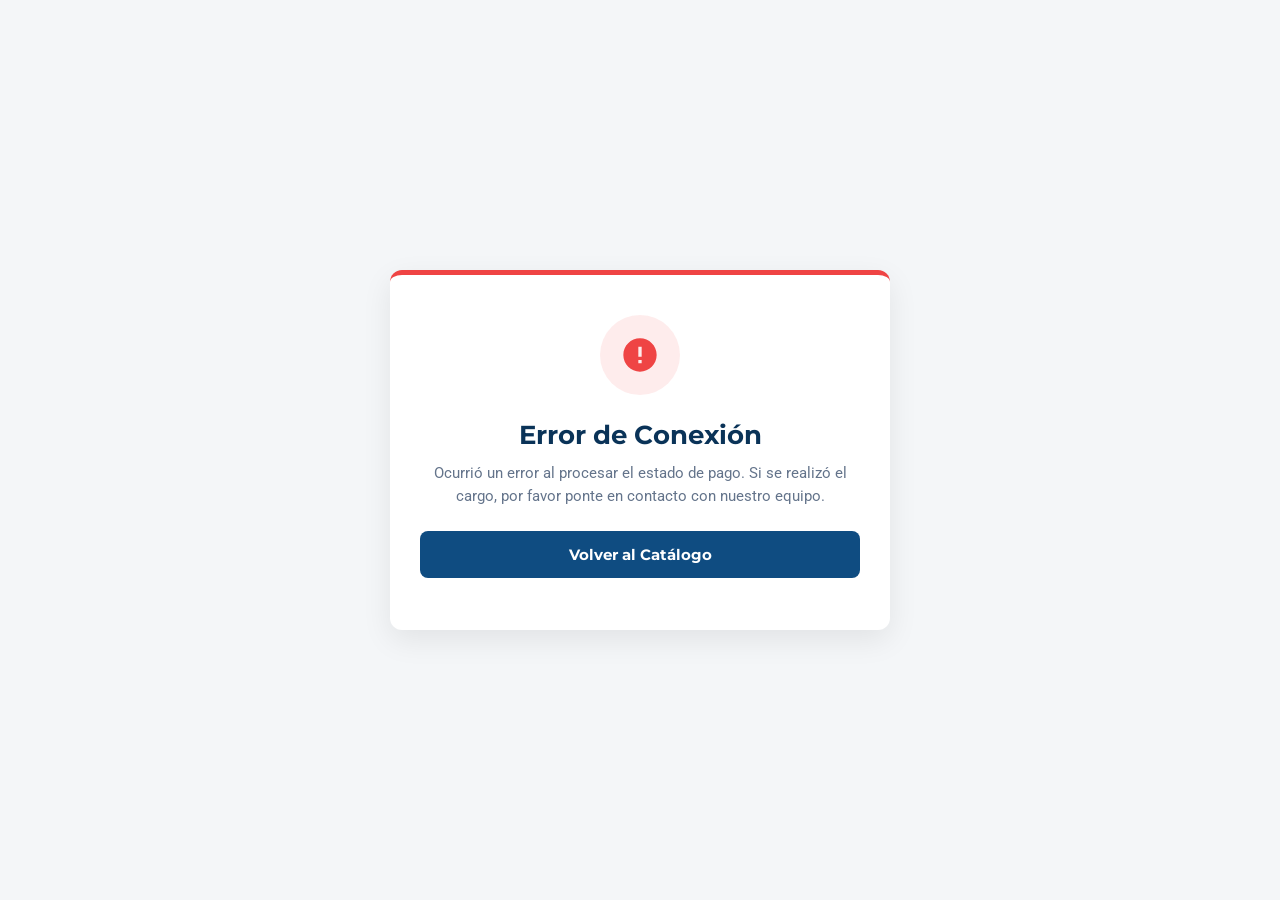
<file: OneDrive - Falabella/Escritorio/ahorraya/checkout-success.html>
<!DOCTYPE html>
<html lang="es">
<head>
    <meta charset="UTF-8">
    <meta name="viewport" content="width=device-width, initial-scale=1.0">
    <title>Estado de Pago - AhorraYa!</title>
    <!-- Google Fonts -->
    <link rel="preconnect" href="https://fonts.googleapis.com">
    <link rel="preconnect" href="https://fonts.gstatic.com" crossorigin>
    <link href="https://fonts.googleapis.com/css2?family=Montserrat:wght@400;600;700;800&family=Roboto:wght@300;400;500;700&display=swap" rel="stylesheet">
    <style>
        :root {
            --color-primary: #0F4C81;
            --color-primary-dark: #0A3358;
            --color-secondary: #E35E14;
            --color-bg: #F4F6F8;
            --color-text-dark: #1E293B;
            --color-success: #25D366;
            --color-danger: #EF4444;
            --color-warning: #F59E0B;
        }

        * {
            box-sizing: border-box;
            margin: 0;
            padding: 0;
        }

        body {
            font-family: 'Roboto', sans-serif;
            background-color: var(--color-bg);
            color: var(--color-text-dark);
            min-height: 100vh;
            display: flex;
            align-items: center;
            justify-content: center;
            padding: 20px;
        }

        .success-card {
            background: #ffffff;
            border-radius: 12px;
            box-shadow: 0 10px 30px rgba(0, 0, 0, 0.08);
            max-width: 500px;
            width: 100%;
            padding: 40px 30px;
            text-align: center;
            border-top: 5px solid var(--color-primary);
        }

        .icon-container {
            width: 80px;
            height: 80px;
            border-radius: 50%;
            display: flex;
            align-items: center;
            justify-content: center;
            margin: 0 auto 24px auto;
        }

        .icon-container.success {
            background-color: rgba(37, 211, 102, 0.1);
            color: var(--color-success);
        }

        .icon-container.failure {
            background-color: rgba(239, 68, 68, 0.1);
            color: var(--color-danger);
        }

        .icon-container.warning {
            background-color: rgba(245, 158, 11, 0.1);
            color: var(--color-warning);
        }

        .icon-container svg {
            width: 40px;
            height: 40px;
        }

        h2 {
            font-family: 'Montserrat', sans-serif;
            font-weight: 700;
            font-size: 1.6rem;
            margin-bottom: 12px;
            color: var(--color-primary-dark);
        }

        p.subtitle {
            font-size: 0.95rem;
            color: #64748B;
            margin-bottom: 24px;
            line-height: 1.5;
        }

        .details-box {
            background-color: #F8FAFC;
            border: 1px solid #E2E8F0;
            border-radius: 8px;
            padding: 20px;
            margin-bottom: 28px;
            text-align: left;
        }

        .details-row {
            display: flex;
            justify-content: space-between;
            margin-bottom: 10px;
            font-size: 0.9rem;
        }

        .details-row:last-child {
            margin-bottom: 0;
            padding-top: 10px;
            border-top: 1px dashed #CBD5E1;
            font-weight: 700;
            font-size: 1rem;
        }

        .details-label {
            color: #64748B;
        }

        .details-value {
            color: var(--color-text-dark);
        }

        .btn {
            display: inline-flex;
            align-items: center;
            justify-content: center;
            width: 100%;
            padding: 14px 24px;
            border-radius: 8px;
            font-family: 'Montserrat', sans-serif;
            font-weight: 700;
            font-size: 0.95rem;
            cursor: pointer;
            text-decoration: none;
            transition: all 0.2s ease;
            border: none;
            margin-bottom: 12px;
        }

        .btn-whatsapp {
            background-color: var(--color-success);
            color: #ffffff;
        }

        .btn-whatsapp:hover {
            background-color: #20BA5A;
            transform: translateY(-2px);
        }

        .btn-primary {
            background-color: var(--color-primary);
            color: #ffffff;
        }

        .btn-primary:hover {
            background-color: var(--color-primary-dark);
            transform: translateY(-2px);
        }

        .btn-secondary {
            background-color: transparent;
            color: var(--color-primary);
            border: 2px solid var(--color-primary);
        }

        .btn-secondary:hover {
            background-color: rgba(15, 76, 129, 0.05);
        }

        .btn svg {
            margin-right: 8px;
        }

        .loading-spinner {
            border: 4px solid rgba(0, 0, 0, 0.1);
            width: 36px;
            height: 36px;
            border-radius: 50%;
            border-left-color: var(--color-primary);
            animation: spin 1s linear infinite;
            margin: 20px auto;
        }

        @keyframes spin {
            0% { transform: rotate(0deg); }
            100% { transform: rotate(360deg); }
        }
    </style>
</head>
<body>

    <div class="success-card" id="cardContainer">
        <div id="loader">
            <div class="loading-spinner"></div>
            <p>Procesando estado de tu pago...</p>
        </div>
        <div id="content" style="display: none;">
            <!-- Populated Dynamically -->
        </div>
    </div>

    <script>
        const urlParams = new URLSearchParams(window.location.search);
        const orderId = urlParams.get('orderId') || 'Desconocido';
        const status = urlParams.get('status') || 'error';
        const amountParam = urlParams.get('amount');

        const cardContainer = document.getElementById('cardContainer');
        const loader = document.getElementById('loader');
        const contentDiv = document.getElementById('content');

        // Main logic
        async function init() {
            let orderData = null;
            
            // Try to fetch order details from Netlify Postgres API
            if (orderId && orderId !== 'Desconocido') {
                try {
                    const res = await fetch(`/.netlify/functions/orders?id=${orderId}`);
                    if (res.ok) {
                        orderData = await res.json();
                    }
                } catch (e) {
                    console.warn("Failed to fetch order details from Postgres API", e);
                }
            }

            loader.style.display = 'none';
            contentDiv.style.display = 'block';

            const formatAmount = (num) => new Intl.NumberFormat('es-CL').format(Math.round(num));

            if (status === 'success') {
                cardContainer.style.borderTopColor = 'var(--color-success)';
                const totalPaid = amountParam ? parseInt(amountParam, 10) : (orderData ? orderData.total : 0);
                
                contentDiv.innerHTML = `
                    <div class="icon-container success">
                        <svg viewBox="0 0 24 24" fill="currentColor">
                            <path d="M12 2C6.48 2 2 6.48 2 12s4.48 10 10 10 10-4.48 10-10S17.52 2 12 2zm-2 15l-5-5 1.41-1.41L10 14.17l7.59-7.59L19 8l-9 9z"/>
                        </svg>
                    </div>
                    <h2>¡Pago Exitoso!</h2>
                    <p class="subtitle">Hemos recibido tu pago con Webpay correctamente. Tu pedido se está procesando.</p>
                    
                    <div class="details-box">
                        <div class="details-row">
                            <span class="details-label">Pedido ID</span>
                            <span class="details-value" style="font-weight: 700;">${orderId}</span>
                        </div>
                        <div class="details-row">
                            <span class="details-label">Estado de Pago</span>
                            <span class="details-value" style="color: var(--color-success); font-weight: 700;">Aprobado (WebPay)</span>
                        </div>
                        <div class="details-row">
                            <span class="details-label">Total Cifrado</span>
                            <span class="details-value">$${formatAmount(totalPaid)}</span>
                        </div>
                    </div>

                    <button class="btn btn-whatsapp" id="btnSendWhatsappSuccess">
                        <svg viewBox="0 0 24 24" width="20" height="20" fill="currentColor" style="vertical-align: middle;">
                            <path d="M12.004 2C6.48 2 2 6.48 2 12.004c0 1.91.536 3.693 1.47 5.21L2 22l4.928-1.295a9.92 9.92 0 0 0 5.076 1.393c5.524 0 10.004-4.48 10.004-10.004C22.008 6.48 17.528 2 12.004 2zm.004 18.004c-1.657 0-3.21-.443-4.562-1.217l-.328-.188-3.066.804.819-2.991-.207-.33A7.954 7.954 0 0 1 3.5 12c0-4.41 3.589-8 8-8s8 3.59 8 8-3.59 8-8 8zm4.397-6.059c-.24-.12-1.423-.7-1.643-.78-.22-.08-.38-.12-.54.12-.16.24-.62.78-.76.94-.14.16-.28.18-.52.06a7.39 7.39 0 0 1-1.92-1.18c-.89-.793-1.49-1.77-1.66-2.07-.17-.3-.02-.46.13-.58.14-.11.3-.35.45-.53.15-.17.2-.29.3-.47.1-.19.05-.36-.02-.5-.07-.15-.62-1.5-.85-2.05-.23-.55-.48-.47-.66-.48h-.56c-.2 0-.52.07-.79.37-.27.3-1.03 1.01-1.03 2.47s1.07 2.87 1.22 3.07c.15.2 2.11 3.22 5.11 4.52.71.31 1.27.49 1.7.63.72.23 1.37.2 1.89.12.58-.08 1.78-.73 2.03-1.43.25-.7.25-1.29.17-1.42-.08-.13-.28-.21-.52-.33z"/>
                        </svg>
                        Enviar Detalle por WhatsApp
                    </button>
                    <a href="/" class="btn btn-secondary">Volver a la Tienda</a>
                `;

                document.getElementById('btnSendWhatsappSuccess').addEventListener('click', () => {
                    sendWhatsappNotification(orderData, orderId, totalPaid, 'WebPay (Aprobado)');
                });

            } else if (status === 'failure') {
                cardContainer.style.borderTopColor = 'var(--color-danger)';
                contentDiv.innerHTML = `
                    <div class="icon-container failure">
                        <svg viewBox="0 0 24 24" fill="currentColor">
                            <path d="M12 2C6.48 2 2 6.48 2 12s4.48 10 10 10 10-4.48 10-10S17.52 2 12 2zm1 15h-2v-2h2v2zm0-4h-2V7h2v6z"/>
                        </svg>
                    </div>
                    <h2>Pago Rechazado</h2>
                    <p class="subtitle font-weight-500">Transbank Webpay rechazó la transacción. No se ha realizado ningún cobro.</p>
                    
                    <div class="details-box">
                        <div class="details-row">
                            <span class="details-label">Pedido ID</span>
                            <span class="details-value">${orderId}</span>
                        </div>
                        <div class="details-row">
                            <span class="details-label">Método</span>
                            <span class="details-value" style="color: var(--color-danger); font-weight: 700;">WebPay Rechazado</span>
                        </div>
                    </div>

                    <a href="/" class="btn btn-primary">Reintentar Compra</a>
                    <button class="btn btn-whatsapp" id="btnSendWhatsappSupport">
                        <svg viewBox="0 0 24 24" width="20" height="20" fill="currentColor" style="vertical-align: middle; margin-right: 8px;">
                            <path d="M12.004 2C6.48 2 2 6.48 2 12.004c0 1.91.536 3.693 1.47 5.21L2 22l4.928-1.295a9.92 9.92 0 0 0 5.076 1.393c5.524 0 10.004-4.48 10.004-10.004C22.008 6.48 17.528 2 12.004 2zm.004 18.004c-1.657 0-3.21-.443-4.562-1.217l-.328-.188-3.066.804.819-2.991-.207-.33A7.954 7.954 0 0 1 3.5 12c0-4.41 3.589-8 8-8s8 3.59 8 8-3.59 8-8 8zm4.397-6.059c-.24-.12-1.423-.7-1.643-.78-.22-.08-.38-.12-.54.12-.16.24-.62.78-.76.94-.14.16-.28.18-.52.06a7.39 7.39 0 0 1-1.92-1.18c-.89-.793-1.49-1.77-1.66-2.07-.17-.3-.02-.46.13-.58.14-.11.3-.35.45-.53.15-.17.2-.29.3-.47.1-.19.05-.36-.02-.5-.07-.15-.62-1.5-.85-2.05-.23-.55-.48-.47-.66-.48h-.56c-.2 0-.52.07-.79.37-.27.3-1.03 1.01-1.03 2.47s1.07 2.87 1.22 3.07c.15.2 2.11 3.22 5.11 4.52.71.31 1.27.49 1.7.63.72.23 1.37.2 1.89.12.58-.08 1.78-.73 2.03-1.43.25-.7.25-1.29.17-1.42-.08-.13-.28-.21-.52-.33z"/>
                        </svg>
                        Coordinar Pago con Transferencia por WhatsApp
                    </button>
                `;

                document.getElementById('btnSendWhatsappSupport').addEventListener('click', () => {
                    const text = encodeURIComponent(`Hola, mi pago con Webpay para el pedido ${orderId} fue rechazado. Quisiera coordinar el pago mediante transferencia bancaria.`);
                    window.open(`https://wa.me/56951496392?text=${text}`, '_blank');
                });

            } else if (status === 'aborted') {
                cardContainer.style.borderTopColor = 'var(--color-warning)';
                contentDiv.innerHTML = `
                    <div class="icon-container warning">
                        <svg viewBox="0 0 24 24" fill="currentColor">
                            <path d="M12 2C6.48 2 2 6.48 2 12s4.48 10 10 10 10-4.48 10-10S17.52 2 12 2zm1 15h-2v-2h2v2zm0-4h-2V7h2v6z"/>
                        </svg>
                    </div>
                    <h2>Pago Cancelado</h2>
                    <p class="subtitle">Has cancelado el proceso de pago. El pedido sigue guardado como pendiente.</p>

                    <div class="details-box">
                        <div class="details-row">
                            <span class="details-label">Pedido ID</span>
                            <span class="details-value">${orderId}</span>
                        </div>
                    </div>

                    <a href="/" class="btn btn-primary">Volver al Catálogo</a>
                    <button class="btn btn-whatsapp" id="btnSendWhatsappAbort">
                        <svg viewBox="0 0 24 24" width="20" height="20" fill="currentColor" style="vertical-align: middle; margin-right: 8px;">
                            <path d="M12.004 2C6.48 2 2 6.48 2 12.004c0 1.91.536 3.693 1.47 5.21L2 22l4.928-1.295a9.92 9.92 0 0 0 5.076 1.393c5.524 0 10.004-4.48 10.004-10.004C22.008 6.48 17.528 2 12.004 2zm.004 18.004c-1.657 0-3.21-.443-4.562-1.217l-.328-.188-3.066.804.819-2.991-.207-.33A7.954 7.954 0 0 1 3.5 12c0-4.41 3.589-8 8-8s8 3.59 8 8-3.59 8-8 8zm4.397-6.059c-.24-.12-1.423-.7-1.643-.78-.22-.08-.38-.12-.54.12-.16.24-.62.78-.76.94-.14.16-.28.18-.52.06a7.39 7.39 0 0 1-1.92-1.18c-.89-.793-1.49-1.77-1.66-2.07-.17-.3-.02-.46.13-.58.14-.11.3-.35.45-.53.15-.17.2-.29.3-.47.1-.19.05-.36-.02-.5-.07-.15-.62-1.5-.85-2.05-.23-.55-.48-.47-.66-.48h-.56c-.2 0-.52.07-.79.37-.27.3-1.03 1.01-1.03 2.47s1.07 2.87 1.22 3.07c.15.2 2.11 3.22 5.11 4.52.71.31 1.27.49 1.7.63.72.23 1.37.2 1.89.12.58-.08 1.78-.73 2.03-1.43.25-.7.25-1.29.17-1.42-.08-.13-.28-.21-.52-.33z"/>
                        </svg>
                        Coordinar por WhatsApp
                    </button>
                `;

                document.getElementById('btnSendWhatsappAbort').addEventListener('click', () => {
                    const text = encodeURIComponent(`Hola, cancelé el pago con Webpay de mi pedido ${orderId}. Quisiera ver opciones para realizar la compra.`);
                    window.open(`https://wa.me/56951496392?text=${text}`, '_blank');
                });
            } else {
                // Generic Error
                cardContainer.style.borderTopColor = 'var(--color-danger)';
                contentDiv.innerHTML = `
                    <div class="icon-container failure">
                        <svg viewBox="0 0 24 24" fill="currentColor">
                            <path d="M12 2C6.48 2 2 6.48 2 12s4.48 10 10 10 10-4.48 10-10S17.52 2 12 2zm1 15h-2v-2h2v2zm0-4h-2V7h2v6z"/>
                        </svg>
                    </div>
                    <h2>Error de Conexión</h2>
                    <p class="subtitle">Ocurrió un error al procesar el estado de pago. Si se realizó el cargo, por favor ponte en contacto con nuestro equipo.</p>
                    <a href="/" class="btn btn-primary">Volver al Catálogo</a>
                `;
            }
        }

        // WhatsApp notification compiler helper
        function sendWhatsappNotification(order, orderId, amount, paymentMethod) {
            let msg = `🛒 *COMPROBANTE DE COMPRA AHORRAYA!*\n\n`;
            msg += `🧾 *Orden ID:* ${orderId}\n`;
            msg += `💳 *Método de Pago:* ${paymentMethod}\n`;
            msg += `💵 *Monto Pagado:* $${new Intl.NumberFormat('es-CL').format(amount)}\n\n`;

            if (order) {
                msg += `👤 *Datos del Cliente:*\n`;
                msg += `• *Nombre:* ${order.customer.name}\n`;
                msg += `• *RUT:* ${order.customer.rut}\n`;
                msg += `• *Teléfono:* ${order.customer.phone}\n`;
                msg += `• *Dirección:* ${order.customer.address}\n\n`;
                
                msg += `📦 *Detalle del Pedido:*\n`;
                // If items array is present
                if (order.items && order.items.length > 0) {
                    msg += `Cargado en sistema y validado vía API.\n`;
                }
            } else {
                msg += `El pedido con ID ${orderId} fue registrado y procesado exitosamente por Webpay.\n`;
            }

            msg += `\n_Comprobante automático generado de forma segura. Gracias por tu compra en AhorraYa!_`;
            
            const encodedText = encodeURIComponent(msg);
            window.open(`https://wa.me/56951496392?text=${encodedText}`, '_blank');
        }

        init();
    </script>
</body>
</html>
</file>
